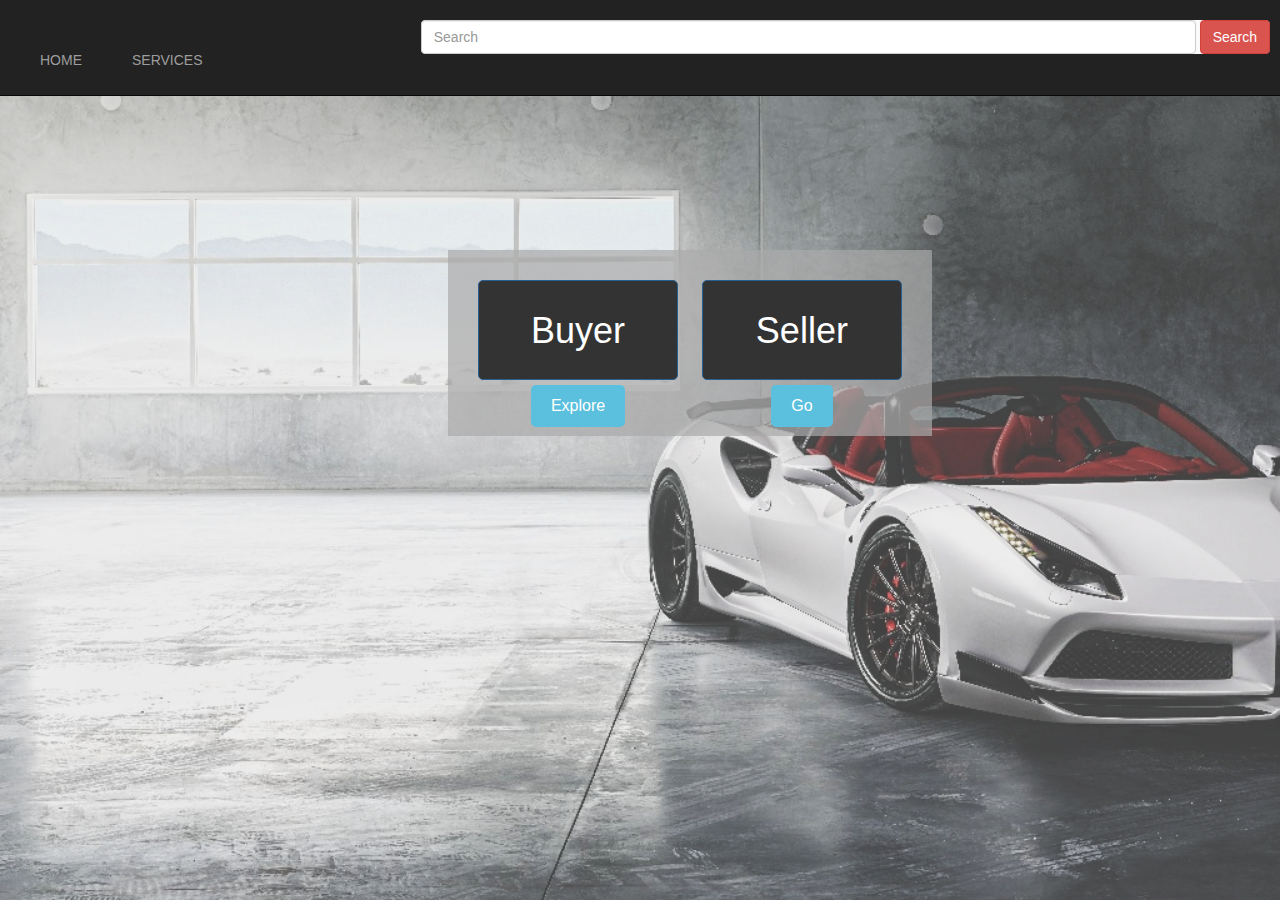
<file: home.html>
<!DOCTYPE html>
<html>

<head>
    <meta name="viewport" content="initial-scale=1.0, minimum-scale=1.0, maximum-scale=1.0, user-scalable=no, width=device-width, height=device-height, target-densitydpi=device-dpi">
    <link rel="stylesheet" href="http://maxcdn.bootstrapcdn.com/bootstrap/3.3.5/css/bootstrap.min.css">
    <script src="https://ajax.googleapis.com/ajax/libs/jquery/3.6.4/jquery.min.js"></script>
    <script src="https://maxcdn.bootstrapcdn.com/bootstrap/3.4.1/js/bootstrap.min.js"></script>
    <link rel="stylesheet" type="text/css" href="home.css">
    <script src="script.js"></script>

    <style>
        /* Add your CSS styles here */
        body {
            background-image: url('image.jpg'); /* Replace with your image URL */
            background-size: cover;
            text-align: center;
            background-attachment: fixed;
        }

        .parent-container {
            background-color: rgba(169, 169, 169, 0.7); /* Gray transparent background */
            text-align: center;
		width:fit-content;
		height:fit-content;
margin-top:250px;
margin-left:35%;
            padding: 20px;
        }

        .container {
            display: inline-block;
            width: 200px;
            height: 100px;
            background-color: #333;
            color: white;
            margin: 10px;
            padding: 10px;
            border: 1px solid #286090;
            border-radius: 5px;
        }

        .button {
            background-color: #5bc0de;
            border: none;
            color: white;
            padding: 10px 20px;
            text-align: center;
            text-decoration: none;
            display: inline-block;
            font-size: 16px;
            margin: 4px 2px;
            cursor: pointer;
            border-radius: 5px;
        }

        footer {
            background-color: #333;
            color: white;
            padding: 10px;
            text-align: center;
        }
    </style>
</head>

<body>
    <nav class="navbar navbar-inverse navbar-fixed-top">
        <div class="container-fluid">
            <ul class="nav navbar-nav">
                <li><a href="index.html">HOME</a></li>
                <li><a href="services.html">SERVICES</a></li>
            </ul>
            <form class="navbar-form navbar-right" style="background-color: rgb(250, 250, 250); padding: 0; margin-top: 10px;">
                <div class="form-group">
                    <input class="form-control mr-sm-2" type="search" placeholder="Search" aria-label="Search" size="90">
                </div>
                <button class="btn btn-danger my-2 my-sm-0" type="submit">Search</button>
            </form>
        </div>
    </nav>
</div>
<div class="parent-container">
    <div class="container">
        <h1>Buyer</h1>
        <a href="buyer.jsp"><button class="button">Explore</button></a>
    </div>

    <div class="container">
        <h1>Seller</h1>
       <a href="seller.jsp"><button class="button">Go</button></a> 
    </div>
</div>
</body>

</html>
</file>
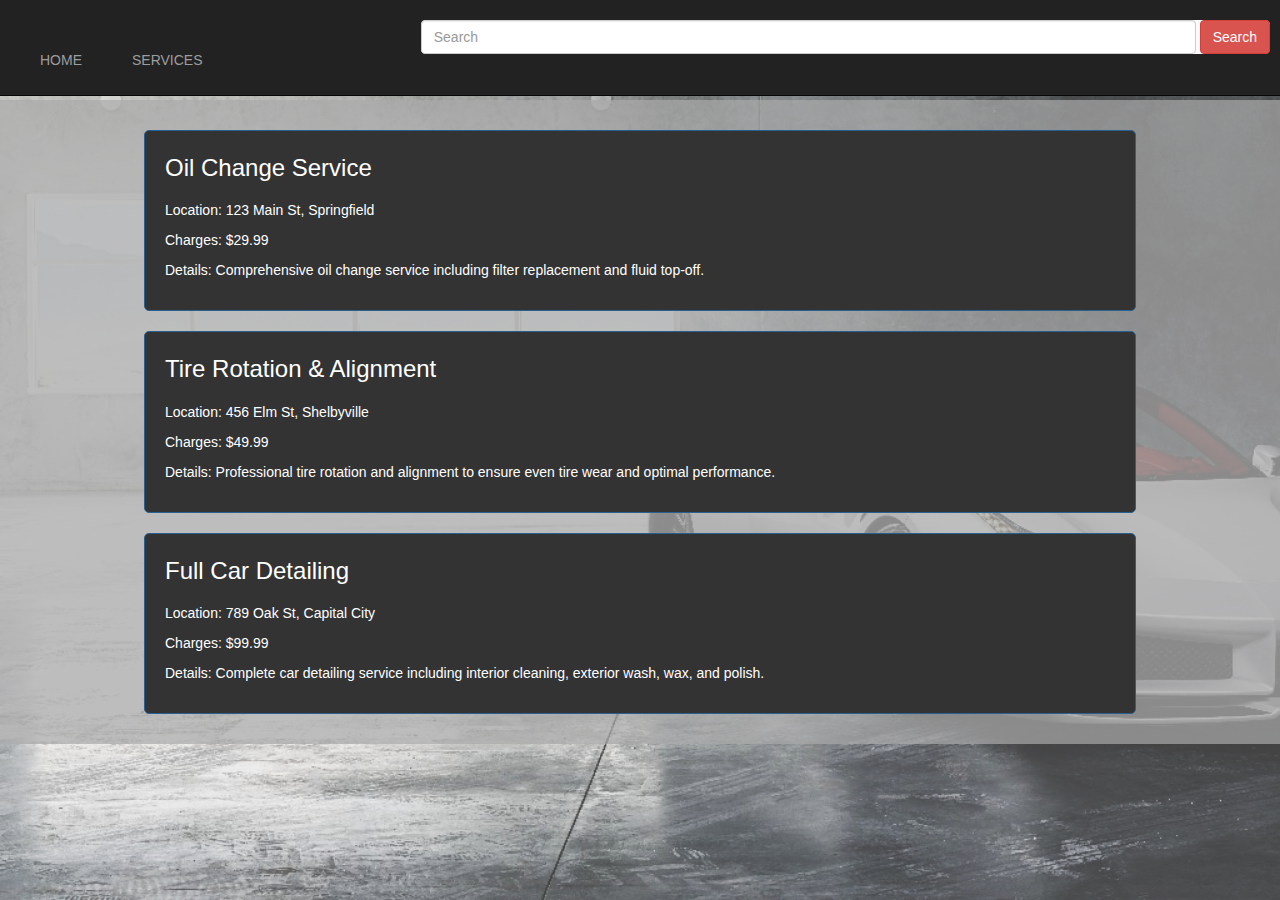
<file: services.html>
<!DOCTYPE html>
<html>

<head>
    <meta name="viewport" content="initial-scale=1.0, minimum-scale=1.0, maximum-scale=1.0, user-scalable=no, width=device-width, height=device-height, target-densitydpi=device-dpi">
    <link rel="stylesheet" href="http://maxcdn.bootstrapcdn.com/bootstrap/3.3.5/css/bootstrap.min.css">
    <script src="https://ajax.googleapis.com/ajax/libs/jquery/3.6.4/jquery.min.js"></script>
    <script src="https://maxcdn.bootstrapcdn.com/bootstrap/3.4.1/js/bootstrap.min.js"></script>
    <link rel="stylesheet" type="text/css" href="home.css">
    <script src="script.js"></script>

    <style>
        body {
            background-image: url('image.jpg'); /* Replace with your image URL */
            background-size: cover;
            background-attachment: fixed;
            padding-top: 100px;
        }

        .parent-container {
            background-color: rgba(169, 169, 169, 0.7);
            text-align: center;
            padding: 20px;
        }

        .container {
            display: inline-block;
            width: 80%;
            background-color: #333;
            color: white;
            margin: 10px auto;
            padding: 20px;
            border: 1px solid #286090;
            border-radius: 5px;
            text-align: left;
        }

        .service-header {
            font-size: 24px;
            margin-bottom: 15px;
        }

        .service-detail {
            margin-bottom: 10px;
        }
    </style>
</head>

<body>
    <nav class="navbar navbar-inverse navbar-fixed-top">
        <div class="container-fluid">
            <ul class="nav navbar-nav">
                <li><a href="index.html">HOME</a></li>
                <li><a href="services.html">SERVICES</a></li>
            </ul>
            <form class="navbar-form navbar-right" style="background-color: rgb(250, 250, 250); padding: 0; margin-top: 10px;">
                <div class="form-group">
                    <input class="form-control mr-sm-2" type="search" placeholder="Search" aria-label="Search" size="90">
                </div>
                <button class="btn btn-danger my-2 my-sm-0" type="submit">Search</button>
            </form>
        </div>
    </nav>

    <div class="parent-container">
        <div class="container">
            <div class="service-header">Oil Change Service</div>
            <div class="service-detail">Location: 123 Main St, Springfield</div>
            <div class="service-detail">Charges: $29.99</div>
            <div class="service-detail">Details: Comprehensive oil change service including filter replacement and fluid top-off.</div>
        </div>

        <div class="container">
            <div class="service-header">Tire Rotation & Alignment</div>
            <div class="service-detail">Location: 456 Elm St, Shelbyville</div>
            <div class="service-detail">Charges: $49.99</div>
            <div class="service-detail">Details: Professional tire rotation and alignment to ensure even tire wear and optimal performance.</div>
        </div>

        <div class="container">
            <div class="service-header">Full Car Detailing</div>
            <div class="service-detail">Location: 789 Oak St, Capital City</div>
            <div class="service-detail">Charges: $99.99</div>
            <div class="service-detail">Details: Complete car detailing service including interior cleaning, exterior wash, wax, and polish.</div>
        </div>
    </div>
</body>

</html>
</file>
<file: home.css>
/* #header {
            width: 100%;
            height: 75px;
            background-color: rgb(12, 115, 141);
            float: right;
            text-align: right;
        }
        #header img {
            position: absolute;
            top: 20px; /* Adjust the top position as needed */
            left: 20px; /* Adjust the left position as needed */
            width: 70px; /* Set the width of the icon */
            height: 50px; /* Set the height of the icon */
        }
        */
        
        video{
            width:100%;
            height: max-content;
        }

        nav {
            margin: 0;
            padding: 10px;
        }

        ul {
            list-style: none;
            padding: 0;
        }

        li {
            display: inline;
            margin-right: 20px;
	    margin-top: 25px;
        }

        a {
            text-decoration: none;
            color: whitesmoke;
            text-decoration: none;
        }

        a:hover {
            color: rgb(76, 210, 234);
            text-decoration: none;
        }
        footer {
            background-color: #333;
            color: white;
            text-align: center;
            padding: 10px;
            position: relative;
            bottom: 0;
            width: 100%;
        }
        /*a:active{
            color: rgb(76, 213, 237);
        }*/
   /* .video1
{
    min-height:100%;
    max-width:100vw;
    object-fit:fill;
    position:absolute;
    z-index:-1;
}*/

h1{
    font-family:sans-serif;
    text-align: center;
    margin-bottom:30px;
}
.container1 {
    padding:auto;
    margin:auto;
    margin-top: 125px;
    margin-left: 40%;
    text-align:centre;
    display:flex;
    display: none;
    border-width: 40%;
   width:100%;
    height:100vh;
    display:flex;
    align-items: center;
    justify-content: center;
    display: none;
    position: absolute;
    top: 50%; left: 50%; transform: translate(-50%, -50%);
    }



form
{
    border-radius:5px;
    padding:50px;
    height:fit-content;
	margin-top:25px;
    background-color: whitesmoke;
    width:max-content;
}
img{
    display:block;
    margin-left: auto;
    margin-right: auto;
    width:50%;
    height:50px;
}
.bu
{
   margin:40px 8px 0px 70px;
   
}
.bu1
{
    margin:30px 8px 0px 25px;
}
p
{
    margin:20px;
    text-align: center;
}
.button {
    transition-duration: 0.4s;
    background-color: rgb(180, 203, 248);
}
  
.button:hover {
    background-color: #095087; /* Green */
    color: white;
}
.login {
    color: rgb(4, 29, 62);
    text-decoration: none; /* To remove underlines if needed */
}
.login:hover {
    color: rgb(19, 90, 183);
    text-decoration: none; /* To remove underlines if needed */
}
.hidden {
    display: none;
}
</file>
